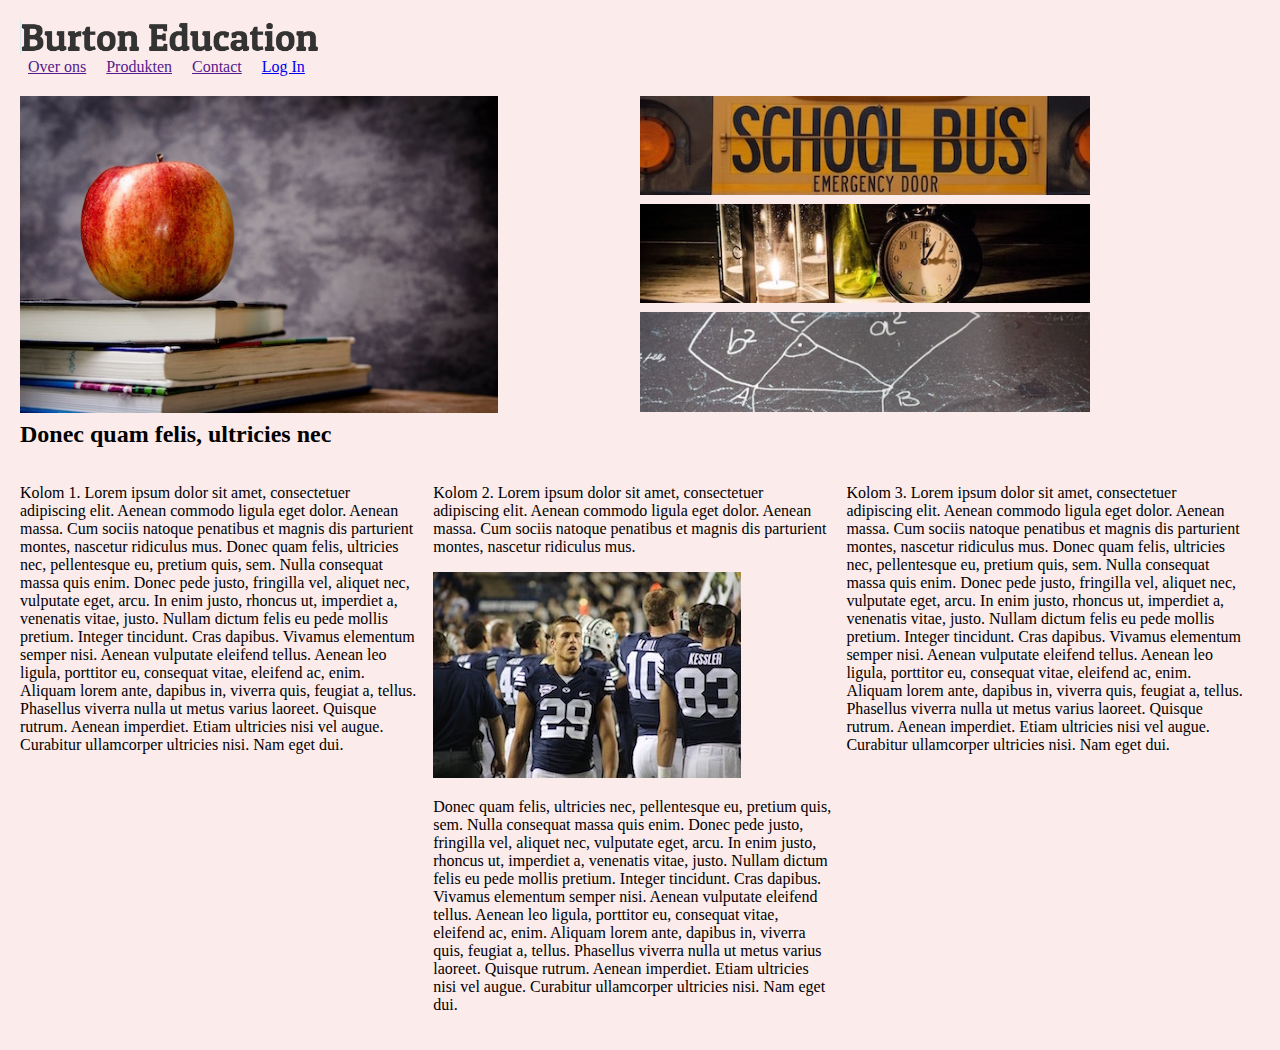
<file: burton/index.html>
<!DOCTYPE html>
<html lang="en">
<head>
    <meta charset="UTF-8">
    <title>Burton</title>
    <link rel="stylesheet" type="text/css" href="style.css">
</head>
<body>
<img class="logo" src="img/burton_logo.png" alt="logo">
<nav>
    <a href="">Over ons</a>
    <a href="">Produkten</a>
    <a href="">Contact</a>
    <a href="login.html">Log In</a>
</nav>
<div class="image-container">
    <div class="column column-left">
        <img src="img/appel.jpg" alt="appel">
    </div>
    <div class="column column-right">
        <img src="img/bus.jpg" alt="bus">
        <img src="img/desk.jpg" alt="desk">
        <img src="img/pythagoras.jpg" alt="pythagoras">
    </div>
</div>
<h2>Donec quam felis, ultricies nec</h2>
<article>
    <p>Kolom 1. Lorem ipsum dolor sit amet, consectetuer adipiscing elit. Aenean commodo ligula
    eget dolor. Aenean massa. Cum sociis natoque penatibus et magnis dis parturient
    montes, nascetur ridiculus mus. Donec quam felis, ultricies nec, pellentesque eu,
    pretium quis, sem. Nulla consequat massa quis enim. Donec pede justo, fringilla vel,
    aliquet nec, vulputate eget, arcu. In enim justo, rhoncus ut, imperdiet a, venenatis
    vitae, justo. Nullam dictum felis eu pede mollis pretium. Integer tincidunt.
    Cras dapibus. Vivamus elementum semper nisi. Aenean vulputate eleifend tellus.
    Aenean leo ligula, porttitor eu, consequat vitae, eleifend ac, enim. Aliquam lorem
    ante, dapibus in, viverra quis, feugiat a, tellus. Phasellus viverra nulla ut
    metus varius laoreet. Quisque rutrum. Aenean imperdiet. Etiam ultricies nisi
        vel augue. Curabitur ullamcorper ultricies nisi. Nam eget dui.</p>
</article>
<article>
    <p>Kolom 2. Lorem ipsum dolor sit amet, consectetuer adipiscing elit. Aenean commodo ligula
    eget dolor. Aenean massa. Cum sociis natoque penatibus et magnis dis parturient
        montes, nascetur ridiculus mus.</p>
    <img src="img/football.jpg" alt="voetbal">
    <p>Donec quam felis, ultricies nec, pellentesque eu,
    pretium quis, sem. Nulla consequat massa quis enim. Donec pede justo, fringilla vel,
    aliquet nec, vulputate eget, arcu. In enim justo, rhoncus ut, imperdiet a, venenatis
    vitae, justo. Nullam dictum felis eu pede mollis pretium. Integer tincidunt.
    Cras dapibus. Vivamus elementum semper nisi. Aenean vulputate eleifend tellus.
    Aenean leo ligula, porttitor eu, consequat vitae, eleifend ac, enim. Aliquam lorem
    ante, dapibus in, viverra quis, feugiat a, tellus. Phasellus viverra nulla ut
    metus varius laoreet. Quisque rutrum. Aenean imperdiet. Etiam ultricies nisi
        vel augue. Curabitur ullamcorper ultricies nisi. Nam eget dui.</p>
</article>
<article>
    <p>Kolom 3. Lorem ipsum dolor sit amet, consectetuer adipiscing elit.
    Aenean commodo ligula
    eget dolor. Aenean massa. Cum sociis natoque penatibus et magnis dis parturient
    montes, nascetur ridiculus mus. Donec quam felis, ultricies nec, pellentesque eu,
    pretium quis, sem. Nulla consequat massa quis enim. Donec pede justo, fringilla vel,
    aliquet nec, vulputate eget, arcu. In enim justo, rhoncus ut, imperdiet a, venenatis
    vitae, justo. Nullam dictum felis eu pede mollis pretium. Integer tincidunt.
    Cras dapibus. Vivamus elementum semper nisi. Aenean vulputate eleifend tellus.
    Aenean leo ligula, porttitor eu, consequat vitae, eleifend ac, enim. Aliquam lorem
    ante, dapibus in, viverra quis, feugiat a, tellus. Phasellus viverra nulla ut
    metus varius laoreet. Quisque rutrum. Aenean imperdiet. Etiam ultricies nisi
        vel augue. Curabitur ullamcorper ultricies nisi. Nam eget dui.</p>
</article>

</body>
</html>
</file>
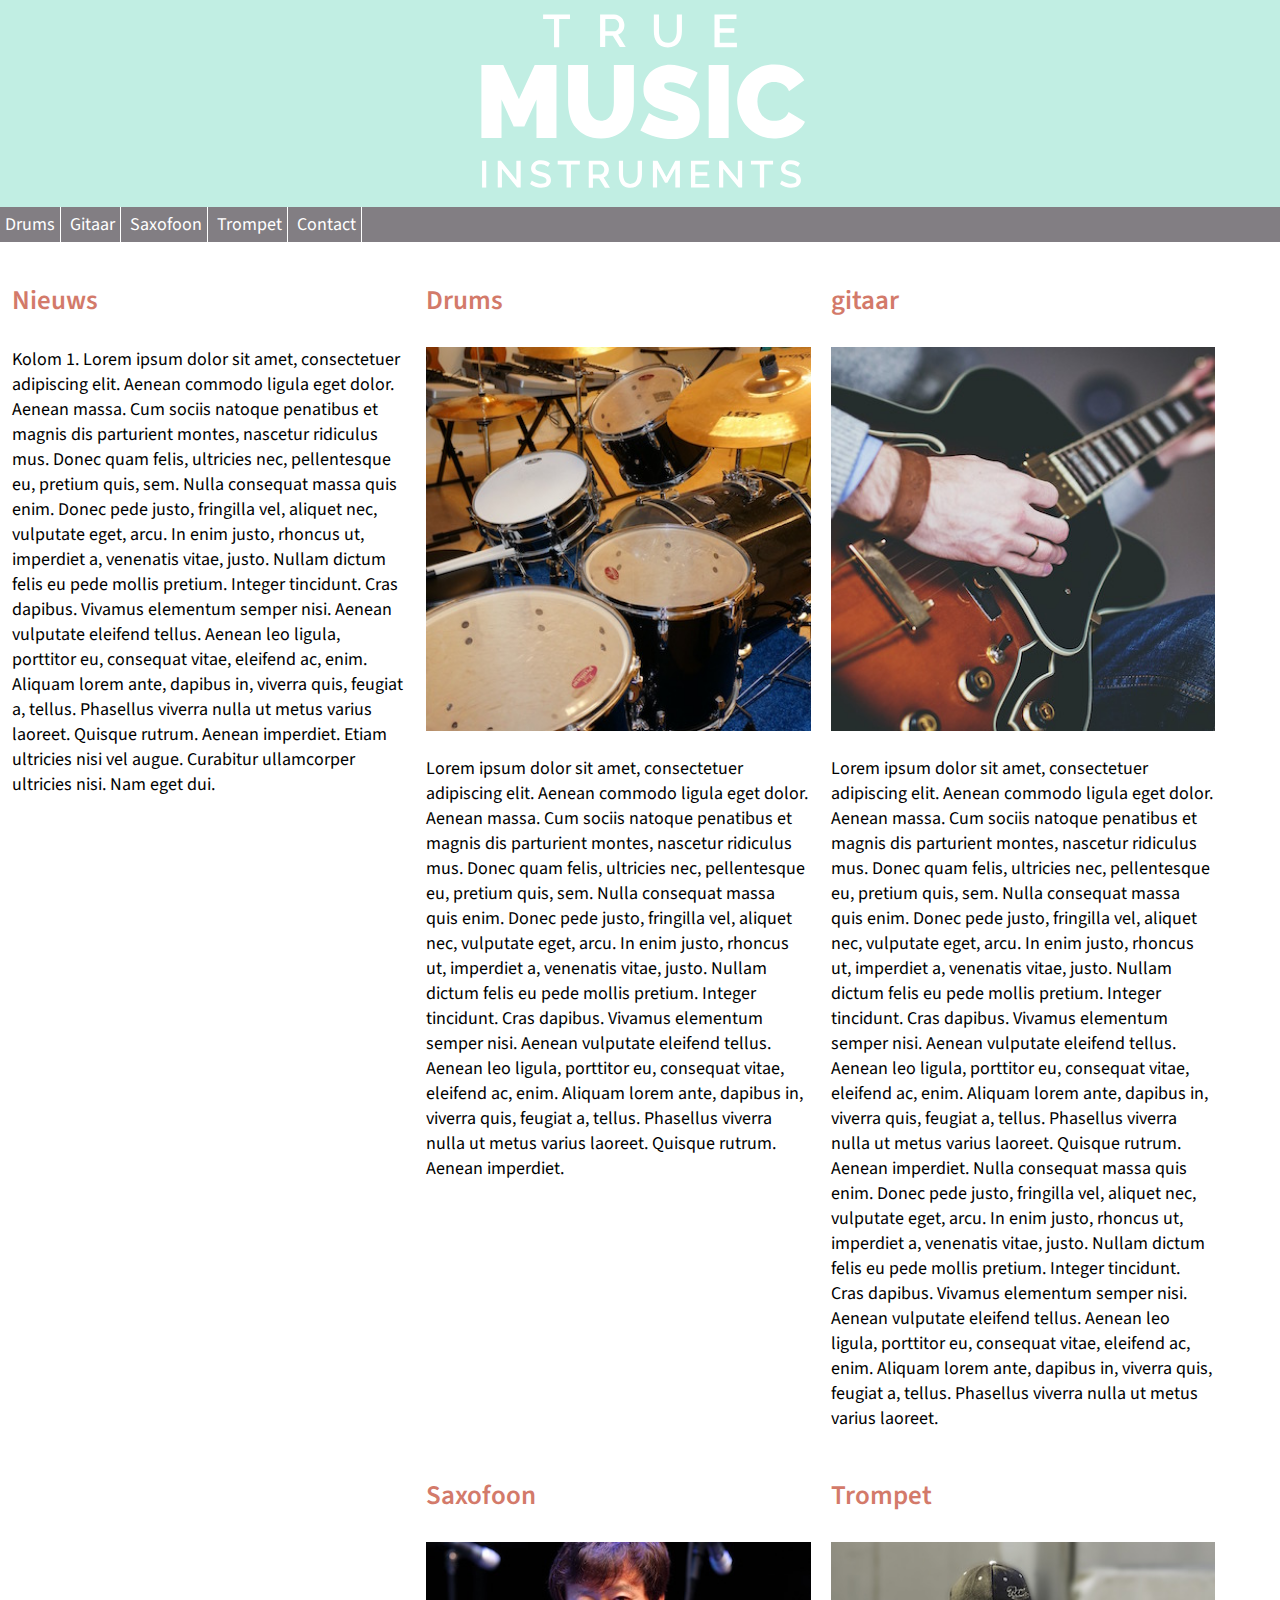
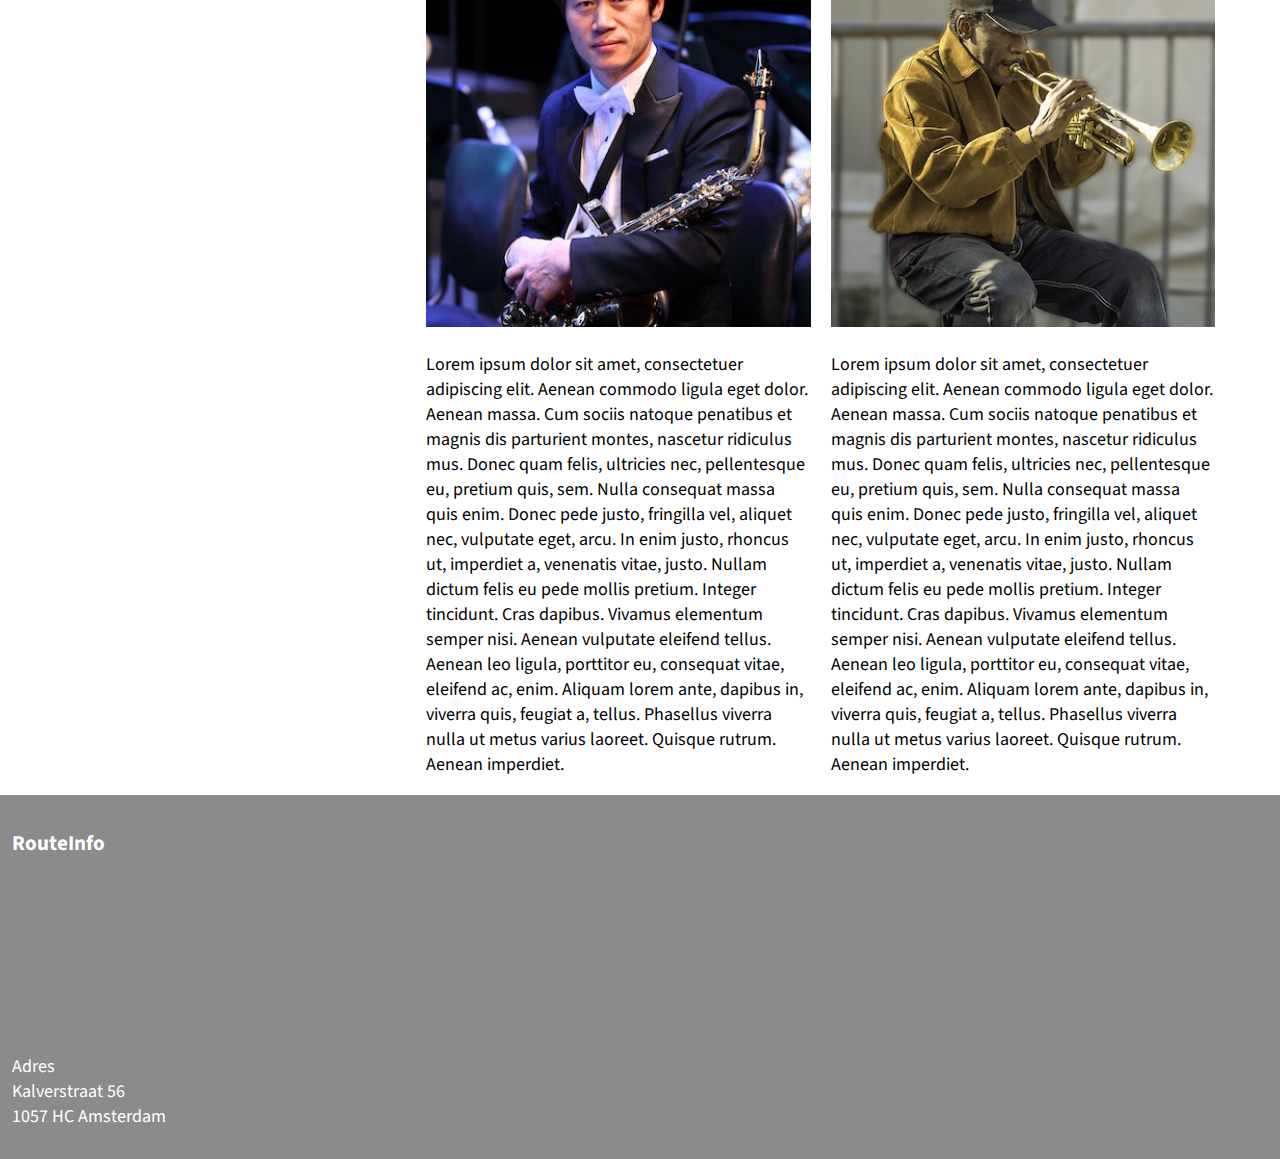
<file: truemusic/index.html>
<!DOCTYPE html>
<html lang="en">
<head>
    <meta charset="UTF-8">
    <title>true music</title>
    <link rel="stylesheet" type="text/css" href="style.css">
    <meta name="viewport" content="width=device-width, initial-scale=1.0">
    <link href="https://fonts.googleapis.com/css?family=Source+Sans+Pro:400,600&display=swap" rel="stylesheet">

</head>

<body>
<div id="logo">
    <img src="img/truemusic-logo.svg" alt="logo true music">
</div>
<nav>
    <ul>
        <li><a href="#drums">Drums</a></li>
        <li><a href="#gitaar">Gitaar</a></li>
        <li><a href="#saxofoon">Saxofoon</a></li>
        <li><a href="#trompet">Trompet</a></li>
        <li><a href="#contact">Contact</a></li>
    </ul>
</nav>
<section id="content">
    <section id="nieuws">
        <h3>Nieuws</h3>
        <p>Kolom 1. Lorem ipsum dolor sit amet, consectetuer adipiscing elit. Aenean commodo ligula
            eget dolor. Aenean massa. Cum sociis natoque penatibus et magnis dis parturient
            montes, nascetur ridiculus mus. Donec quam felis, ultricies nec, pellentesque eu,
            pretium quis, sem. Nulla consequat massa quis enim. Donec pede justo, fringilla vel,
            aliquet nec, vulputate eget, arcu. In enim justo, rhoncus ut, imperdiet a, venenatis
            vitae, justo. Nullam dictum felis eu pede mollis pretium. Integer tincidunt.
            Cras dapibus. Vivamus elementum semper nisi. Aenean vulputate eleifend tellus.
            Aenean leo ligula, porttitor eu, consequat vitae, eleifend ac, enim. Aliquam lorem
            ante, dapibus in, viverra quis, feugiat a, tellus. Phasellus viverra nulla ut
            metus varius laoreet. Quisque rutrum. Aenean imperdiet. Etiam ultricies nisi
            vel augue. Curabitur ullamcorper ultricies nisi. Nam eget dui.</p>
    </section>
    <section id="instrumenten">
        <article class="instrument">
            <h3 id="drums">Drums</h3>
            <img src="img/drums.jpg" alt="drums">
            <p>Lorem ipsum dolor sit amet, consectetuer adipiscing elit. Aenean commodo ligula
                eget dolor. Aenean massa. Cum sociis natoque penatibus et magnis dis parturient
                montes, nascetur ridiculus mus. Donec quam felis, ultricies nec, pellentesque eu,
                pretium quis, sem. Nulla consequat massa quis enim. Donec pede justo, fringilla vel,
                aliquet nec, vulputate eget, arcu. In enim justo, rhoncus ut, imperdiet a, venenatis
                vitae, justo. Nullam dictum felis eu pede mollis pretium. Integer tincidunt.
                Cras dapibus. Vivamus elementum semper nisi. Aenean vulputate eleifend tellus.
                Aenean leo ligula, porttitor eu, consequat vitae, eleifend ac, enim. Aliquam lorem
                ante, dapibus in, viverra quis, feugiat a, tellus. Phasellus viverra nulla ut
                metus varius laoreet. Quisque rutrum. Aenean imperdiet.</p>
        </article>
        <article class="instrument">
            <h3 id="gitaar">gitaar</h3>
            <img src="img/gitaar.jpg" alt="gitaar">
            <p>Lorem ipsum dolor sit amet, consectetuer adipiscing elit. Aenean commodo ligula
                eget dolor. Aenean massa. Cum sociis natoque penatibus et magnis dis parturient
                montes, nascetur ridiculus mus. Donec quam felis, ultricies nec, pellentesque eu,
                pretium quis, sem. Nulla consequat massa quis enim. Donec pede justo, fringilla vel,
                aliquet nec, vulputate eget, arcu. In enim justo, rhoncus ut, imperdiet a, venenatis
                vitae, justo. Nullam dictum felis eu pede mollis pretium. Integer tincidunt.
                Cras dapibus. Vivamus elementum semper nisi. Aenean vulputate eleifend tellus.
                Aenean leo ligula, porttitor eu, consequat vitae, eleifend ac, enim. Aliquam lorem
                ante, dapibus in, viverra quis, feugiat a, tellus. Phasellus viverra nulla ut
                metus varius laoreet. Quisque rutrum. Aenean imperdiet.
                Nulla consequat massa quis enim. Donec pede justo, fringilla vel,
                aliquet nec, vulputate eget, arcu. In enim justo, rhoncus ut, imperdiet a, venenatis
                vitae, justo. Nullam dictum felis eu pede mollis pretium. Integer tincidunt.
                Cras dapibus. Vivamus elementum semper nisi. Aenean vulputate eleifend tellus.
                Aenean leo ligula, porttitor eu, consequat vitae, eleifend ac, enim. Aliquam lorem
                ante, dapibus in, viverra quis, feugiat a, tellus. Phasellus viverra nulla ut
                metus varius laoreet.</p>
        </article>
        <article class="instrument">
            <h3 id="saxofoon">Saxofoon</h3>
            <img src="img/saxofoon.jpg" alt="saxofoon">
            <p>Lorem ipsum dolor sit amet, consectetuer adipiscing elit. Aenean commodo ligula
                eget dolor. Aenean massa. Cum sociis natoque penatibus et magnis dis parturient
                montes, nascetur ridiculus mus. Donec quam felis, ultricies nec, pellentesque eu,
                pretium quis, sem. Nulla consequat massa quis enim. Donec pede justo, fringilla vel,
                aliquet nec, vulputate eget, arcu. In enim justo, rhoncus ut, imperdiet a, venenatis
                vitae, justo. Nullam dictum felis eu pede mollis pretium. Integer tincidunt.
                Cras dapibus. Vivamus elementum semper nisi. Aenean vulputate eleifend tellus.
                Aenean leo ligula, porttitor eu, consequat vitae, eleifend ac, enim. Aliquam lorem
                ante, dapibus in, viverra quis, feugiat a, tellus. Phasellus viverra nulla ut
                metus varius laoreet. Quisque rutrum. Aenean imperdiet.</p>
        </article>
        <article class="instrument">
            <h3 id="trompet">Trompet</h3>
            <img src="img/trompet.jpg" alt="trompet">
            <p>Lorem ipsum dolor sit amet, consectetuer adipiscing elit. Aenean commodo ligula
                eget dolor. Aenean massa. Cum sociis natoque penatibus et magnis dis parturient
                montes, nascetur ridiculus mus. Donec quam felis, ultricies nec, pellentesque eu,
                pretium quis, sem. Nulla consequat massa quis enim. Donec pede justo, fringilla vel,
                aliquet nec, vulputate eget, arcu. In enim justo, rhoncus ut, imperdiet a, venenatis
                vitae, justo. Nullam dictum felis eu pede mollis pretium. Integer tincidunt.
                Cras dapibus. Vivamus elementum semper nisi. Aenean vulputate eleifend tellus.
                Aenean leo ligula, porttitor eu, consequat vitae, eleifend ac, enim. Aliquam lorem
                ante, dapibus in, viverra quis, feugiat a, tellus. Phasellus viverra nulla ut
                metus varius laoreet. Quisque rutrum. Aenean imperdiet.</p>
        </article>
    </section>
</section>
<footer>
    <h3 id="contact">RouteInfo</h3>
    <iframe src="https://www.google.com/maps/embed?pb=!1m18!1m12!1m3!1d2436.0002550611566!2d4.889108615801883!3d52.370415379786095!2m3!1f0!2f0!3f0!3m2!1i1024!2i768!4f13.1!3m3!1m2!1s0x47c609c11bb7d84f%3A0xa8cc935289b95cd7!2sKalverstraat%2092%2C%201012%20PH%20Amsterdam!5e0!3m2!1snl!2snl!4v1574410333704!5m2!1snl!2snl"
            width="100%" height="150px" frameborder="0" style="border:0;" allowfullscreen=""></iframe>
    <p>Adres<br>Kalverstraat 56<br>1057 HC Amsterdam</p>

</footer>


</body>
</html>
</file>
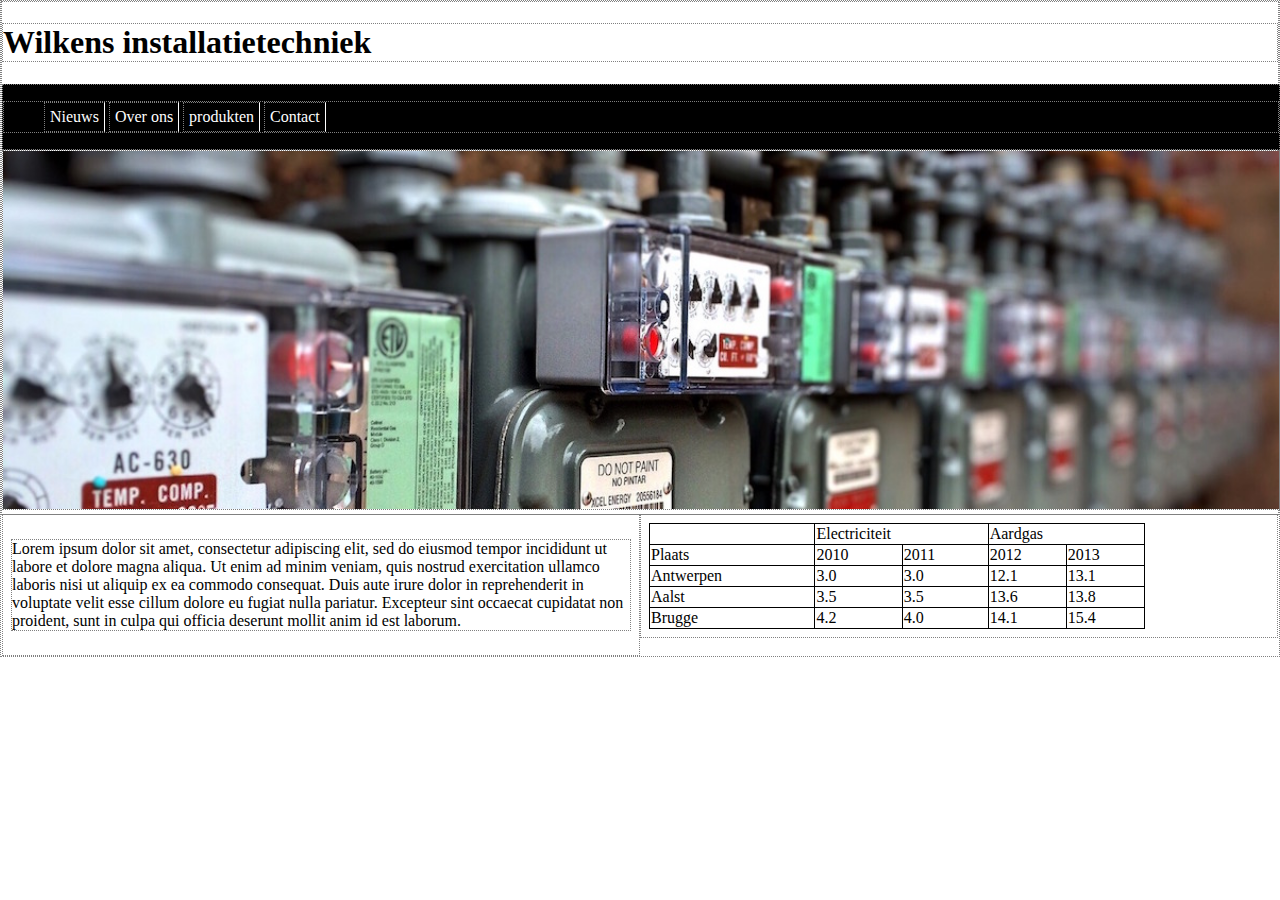
<file: wilkens/index.html>
<!DOCTYPE html>
<html lang="en">
<head>
    <meta charset="UTF-8">
    <title>html</title>
    <link rel="stylesheet" type="text/css" href="style.css">
</head>
<body>
<h1>Wilkens installatietechniek</h1>

<nav>
    <ul>
        <li>Nieuws</li>
        <li>Over ons</li>
        <li>produkten</li>
        <li>Contact</li>
    </ul>
</nav>
<img class="full-width" src="img/elektriciteit.jpg" alt="electriciteit">
<div class="column">
    <p>
        Lorem ipsum dolor sit amet, consectetur adipiscing elit, sed do eiusmod tempor incididunt ut labore et dolore magna
        aliqua. Ut enim ad minim veniam, quis nostrud exercitation ullamco laboris nisi ut aliquip ex ea commodo consequat.
        Duis aute irure dolor in reprehenderit in voluptate velit esse cillum dolore eu fugiat nulla pariatur. Excepteur
        sint occaecat cupidatat non proident, sunt in culpa qui officia deserunt mollit anim id est laborum.
    </p>
</div>
<div class="column">
    <table>
        <tr>
            <td></td>
            <td colspan="2">Electriciteit</td>
            <td colspan="2">Aardgas</td>
        </tr>
        <tr>
            <td>Plaats</td>
            <td>2010</td>
            <td>2011</td>
            <td>2012</td>
            <td>2013</td>
        </tr>
        <tr>
            <td>Antwerpen</td>
            <td>3.0</td>
            <td>3.0</td>
            <td>12.1</td>
            <td>13.1</td>
        </tr>
        <tr>
            <td>Aalst</td>
            <td>3.5</td>
            <td>3.5</td>
            <td>13.6</td>
            <td>13.8</td>
        </tr>
        <tr>
            <td>Brugge</td>
            <td>4.2</td>
            <td>4.0</td>
            <td>14.1</td>
            <td>15.4</td>
        </tr>
    </table>
</div>

</body>
</html>
</file>
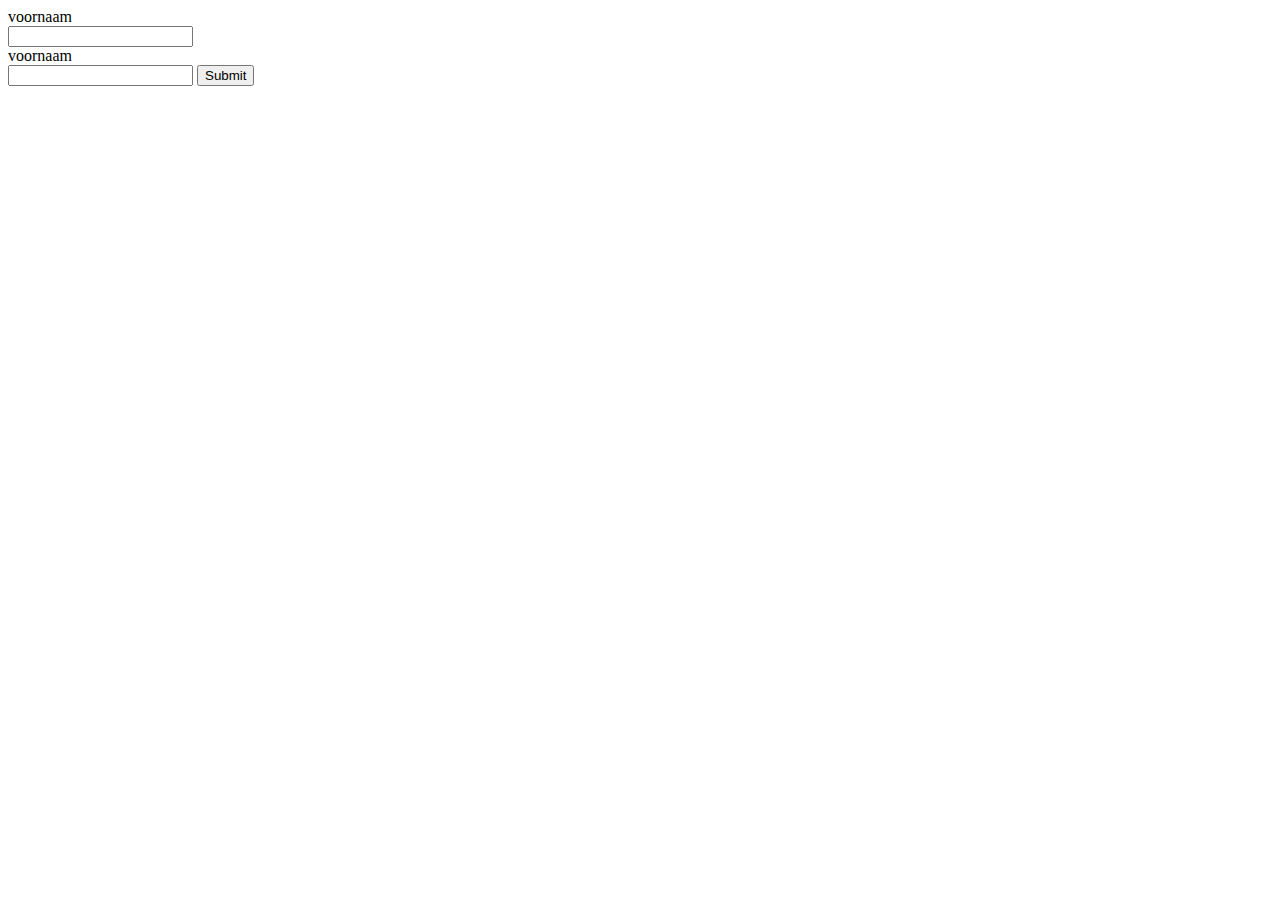
<file: burton/login.html>
<!DOCTYPE html>
<html lang="en">
<head>
    <meta charset="UTF-8">
    <title>Burton</title>
</head>
<body>
<form action="https://ao.roc-dev.com/formtest" method="post">
    <label for="voornaam">voornaam</label><br>
    <input name="voornaam" id="voornaam"><br>
    <label for="voornaam">voornaam</label><br>
    <input name="achternaam" id="achternaam">
    <input type="submit">



</form>
</body>
</html>
</file>
<file: burton/style.css>
* {
    box-sizing: border-box;
}

body {
    background-color: #FCEBEB;
    padding: 12px;
}
nav a {
    margin: 8px;
}
.column {
    width: 50%;
    float: left;
    margin-top: 20px;
    overflow: hidden;
}
.column-left img {
    width: 478px;
}
.column-right img {
    text-align: right;
    width: 450px;
    box-sizing: border-box;
    margin-bottom: 5px;
}
img.logo {
    width: 300px;
}

article {
    display: inline-block;
    width: 33%;
    padding-right: 10px;
    vertical-align: top;
}
</file>
<file: truemusic/style.css>
* {
    box-sizing: border-box;
}

body {
    font-family: 'Source Sans Pro', sans-serif;
    margin: 0;
    padding: 0;
    font-size: 18px;
}

section#content {
    max-width: 1355px;
    margin: auto;
}

section#content, footer {
    padding: 12px;
}

div#logo {
    background-color: #C1EEE3;
}
img {
    width: 100%;
}
div#logo img {
    margin: auto;
    max-height: 200px;
}
nav ul {
    width: 100%;
    background-color: #827E83;
    padding: 0;
    margin: 0;
}
nav a {
    text-decoration: none;
    color: white;
}

nav li {
    padding: 5px;
}
@media all and (max-width: 659px) {
    nav li {
        padding-left: 20px;
        border-top: 1px solid white;
    }
}
@media all and (min-width: 660px) {
    nav li {
        display: inline-block;
        border-right: 1px solid white;
    }
    section#nieuws, section#instrumenten {
        width: 50%;
        float: left;
        padding-right: 20px;
    }
}

@media all and (min-width: 1270px) {
    section#nieuws {
        width: 33%;
    }
    section#instrumenten {
        width: 66%;
    }
    article.instrument {
        width: 50%;
        float: left;
        padding-right: 20px;
    }

}
section#content h3 {
    color: #D37A6A;
    font-size: 1.5em;
    font-weight: 600;
}
footer {
    clear: left;
    background-color: #8C8B8C;
    color: white;
    margin: 0;
}
footer h3 {
    color: white;
}
</file>
<file: wilkens/style.css>
body {
    margin: 0;
    padding: 0;
}
nav {
    width: 100%;
    background-color: black;
    color: white;
}
nav li {
    display: inline-block;
    border-right: 1px solid white;
    padding: 5px;
}
* {
    border: 1px dotted grey;
}
img.full-width {
    width: 100%;
}
.column {
    width: 50%;
    box-sizing: border-box;
    /*min-width: 200px;*/
    padding: 8px;
    float: left;
    overflow: hidden;
}
table {
    border-collapse: collapse;
    width: 80%;
}
table, td {
    border: 1px solid black;
}
</file>
